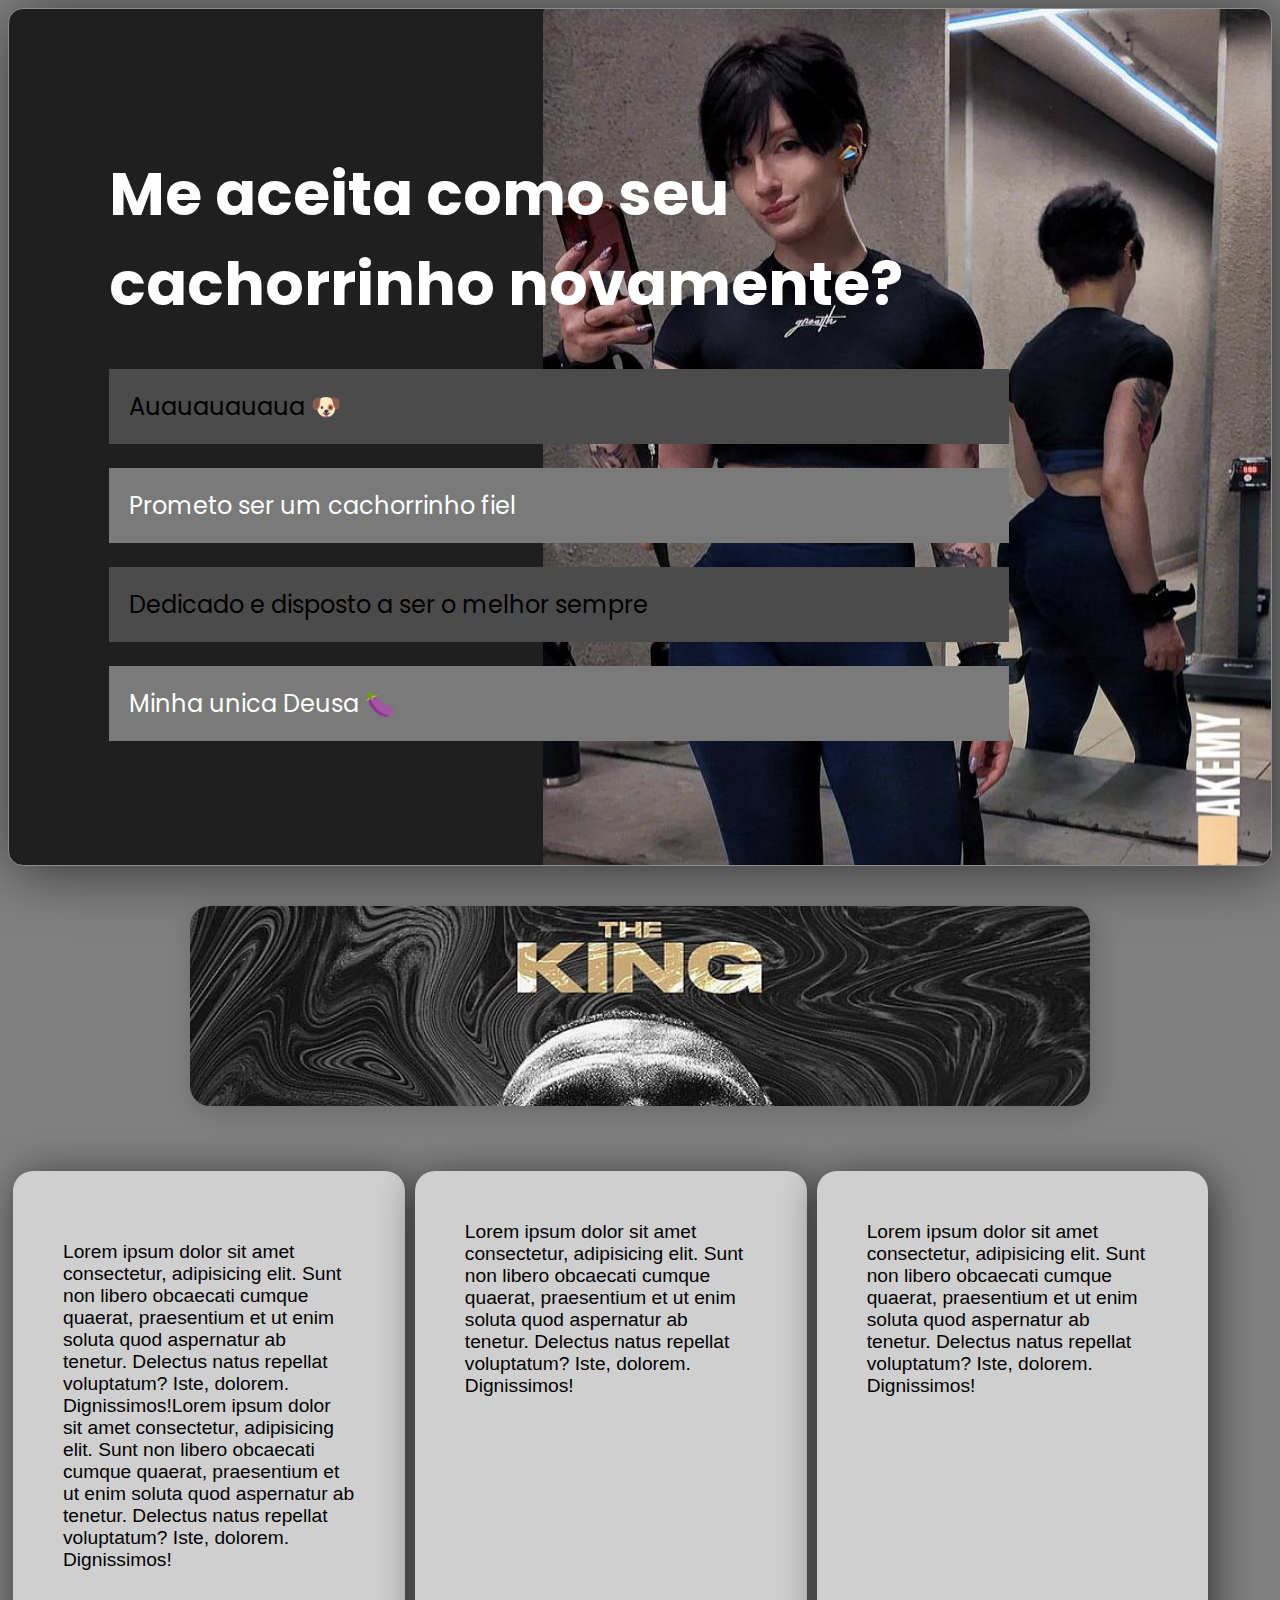
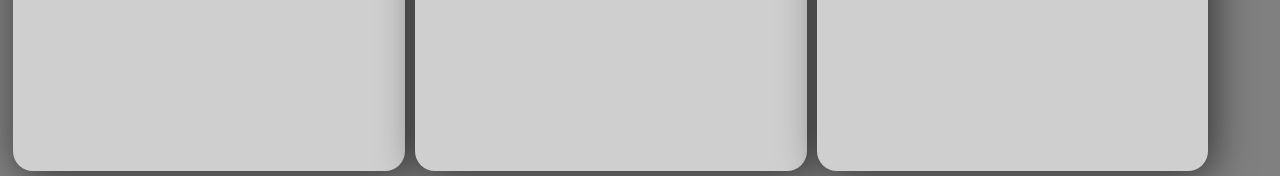
<file: html/index.html>
<!DOCTYPE html>
<html lang="pt-br">
<head>
    <meta charset="UTF-8">
    <meta name="viewport" content="width=device-width, initial-scale=1.0">
    <title>Me aceita de volta Deusa?</title>


    <!-- GOOGLE FONT-->

    <link rel="preconnect" href="https://fonts.googleapis.com">
<link rel="preconnect" href="https://fonts.gstatic.com" crossorigin>
<link href="https://fonts.googleapis.com/css2?family=Poppins:ital,wght@0,400;1,700&display=swap" rel="stylesheet">

<!-- CSS -->
    
    <link rel="stylesheet" type="text/css" href="estilos.css">
    
</head>
<body>

    <header>

        <div class="textoinicio">
            <h1> Me aceita como seu cachorrinho novamente? </h1>

           
        

            <p class="latido">Auauauauaua &#x1F436; </p>

         <div class="container">
            <p class="destaquetitulo">Prometo ser um cachorrinho fiel</p>
            <p>Dedicado e disposto a ser o melhor sempre</p>
            <p class="destaquetitulo">Minha unica Deusa &#x1F346; </p>
            
            </div>
        </div>
    </header>

    <section>

        

        <article>
           <div id="lebronjames">
            <img class="filtro" src="./img/lebron.jpg" alt="Lebron">
           </div>

           <div class="coluna"> <p>Lorem ipsum dolor sit amet consectetur, adipisicing elit. Sunt non libero obcaecati cumque quaerat, praesentium et ut enim soluta quod aspernatur ab tenetur. Delectus natus repellat voluptatum? Iste, dolorem. Dignissimos!Lorem ipsum dolor sit amet consectetur, adipisicing elit. Sunt non libero obcaecati cumque quaerat, praesentium et ut enim soluta quod aspernatur ab tenetur. Delectus natus repellat voluptatum? Iste, dolorem. Dignissimos!</p></div>
           <div class="coluna"> Lorem ipsum dolor sit amet consectetur, adipisicing elit. Sunt non libero obcaecati cumque quaerat, praesentium et ut enim soluta quod aspernatur ab tenetur. Delectus natus repellat voluptatum? Iste, dolorem. Dignissimos!</div>
           <div class="coluna"> Lorem ipsum dolor sit amet consectetur, adipisicing elit. Sunt non libero obcaecati cumque quaerat, praesentium et ut enim soluta quod aspernatur ab tenetur. Delectus natus repellat voluptatum? Iste, dolorem. Dignissimos!</div>

           


                
        </article>

        

    </section>

    



    <footer>


    </footer>

    
    
</body>
</html>
</file>
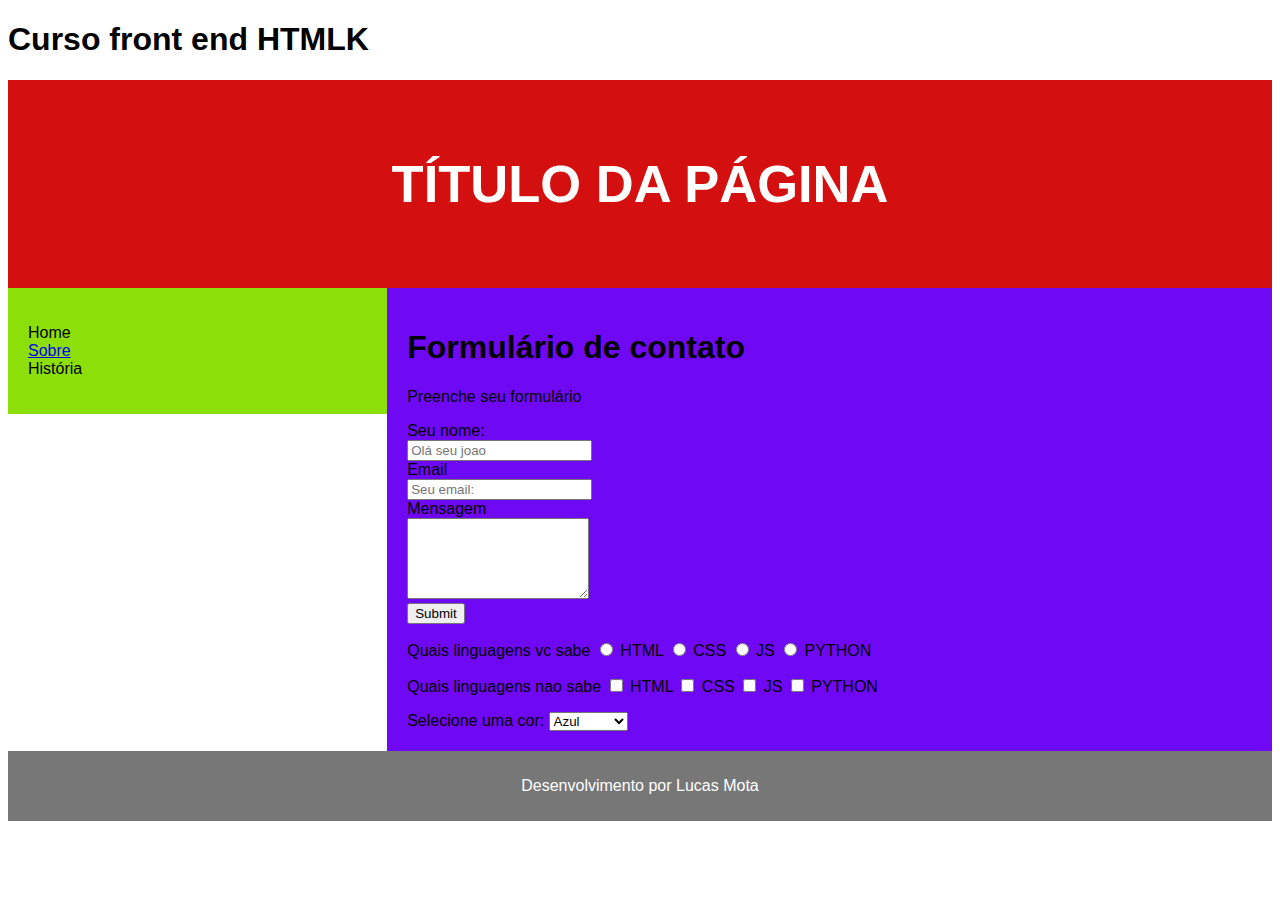
<file: html/aulanova5.html>
<!DOCTYPE html>
<html lang="pt-br">
<head>
    <meta charset="UTF-8">
    <meta name="viewport" content="width=device-width, initial-scale=1.0">
    <title>Layout testes</title>
    <style>
        * {
          box-sizing: border-box;
        }

        body {
          font-family: Arial, Helvetica, sans-serif;
        }

        /* Style the header */
        header {
          background-color: #d30f0f;
          padding: 30px;
          text-align: center;
          font-size: 35px;
          color: white;
        }

        /* Create two columns/boxes that floats next to each other */
        nav {
          float: left;
          width: 30%;
           
          background: #8ddf09;
          padding: 20px;
        }

        /* Style the list inside the menu */
        nav ul {
          list-style-type: none;
          padding: 0;
        }

        article {
          float: left;
          padding: 20px;
          width: 70%;
          background-color: #6f09f3;
        }

        /* Clear floats after the columns */
        section::after {
          background: #ccc;
          content: "";
          display: table;
          clear: both;
        }

        /* Style the footer */
        footer {
          background-color: #777;
          padding: 10px;
          text-align: center;
          color: white;
        }

        /* Responsive layout - makes the two columns/boxes stack on top of each other instead of next to each other, on small screens */
        @media (max-width: 600px) {
          nav, article {
            width: 100%;
            height: auto;
          }
        }
        </style>
</head>
<body>
    <h1>Curso front end HTMLK</h1>
    <header>
        <h2>TÍTULO DA PÁGINA</h2>
    </header>

    <section>
        <nav>
            <ul>
                <li>Home</li>
                <li><a href="#top"> Sobre</a></li>
                <li>História</li>
            </ul>
        </nav>

       

        <article>
            <h1>Formulário de contato</h1>
            <p>Preenche seu formulário</p>

            <form>
<div>
              <label for="nome">Seu nome:</label> <br>
              <input type="text" name="Nome" id="nome" placeholder="Olá seu joao">
</div>

<div>
              <label for="email">Email</label><br>
              <input type="email" name="Email" id="email" placeholder="Seu email:">
</div>
<DIV>
              <label for="mensagem">Mensagem</label><br>
              <textarea name="mensagem" rows="5" id="mensagem"></textarea>
</DIV>

<div>
              <input type="submit">
</div>



<div>
  <p>
              <label>Quais linguagens vc sabe</label>
              <input type="radio"> HTML
              <input type="radio"> CSS
              <input type="radio"> JS
              <input type="radio"> PYTHON
</p>
</div>

<div>
  <p>
              <label>Quais linguagens nao sabe</label>
              <input value="HTML" type="checkbox"> HTML
              <input value="CSS" type="checkbox"> CSS
              <input value="JS" type="checkbox"> JS
              <input value="PYTHON" type="checkbox"> PYTHON
</p>
</div>

<div>
              <label> Selecione uma cor: </label>
              <select>

                <option value="Verde"> Verde </option>
                <option value="Vermelho"> Vermelho </option>
                <option value="Amarelo"> Amarelo </option>
                <option value="Azul" selected> Azul </option>
              </select>
</div>

            </form>
            
           
        </article>
    </section>

    <footer>
        <p>Desenvolvimento por Lucas Mota</p>
    </footer>
   

</body>
</html>
</file>
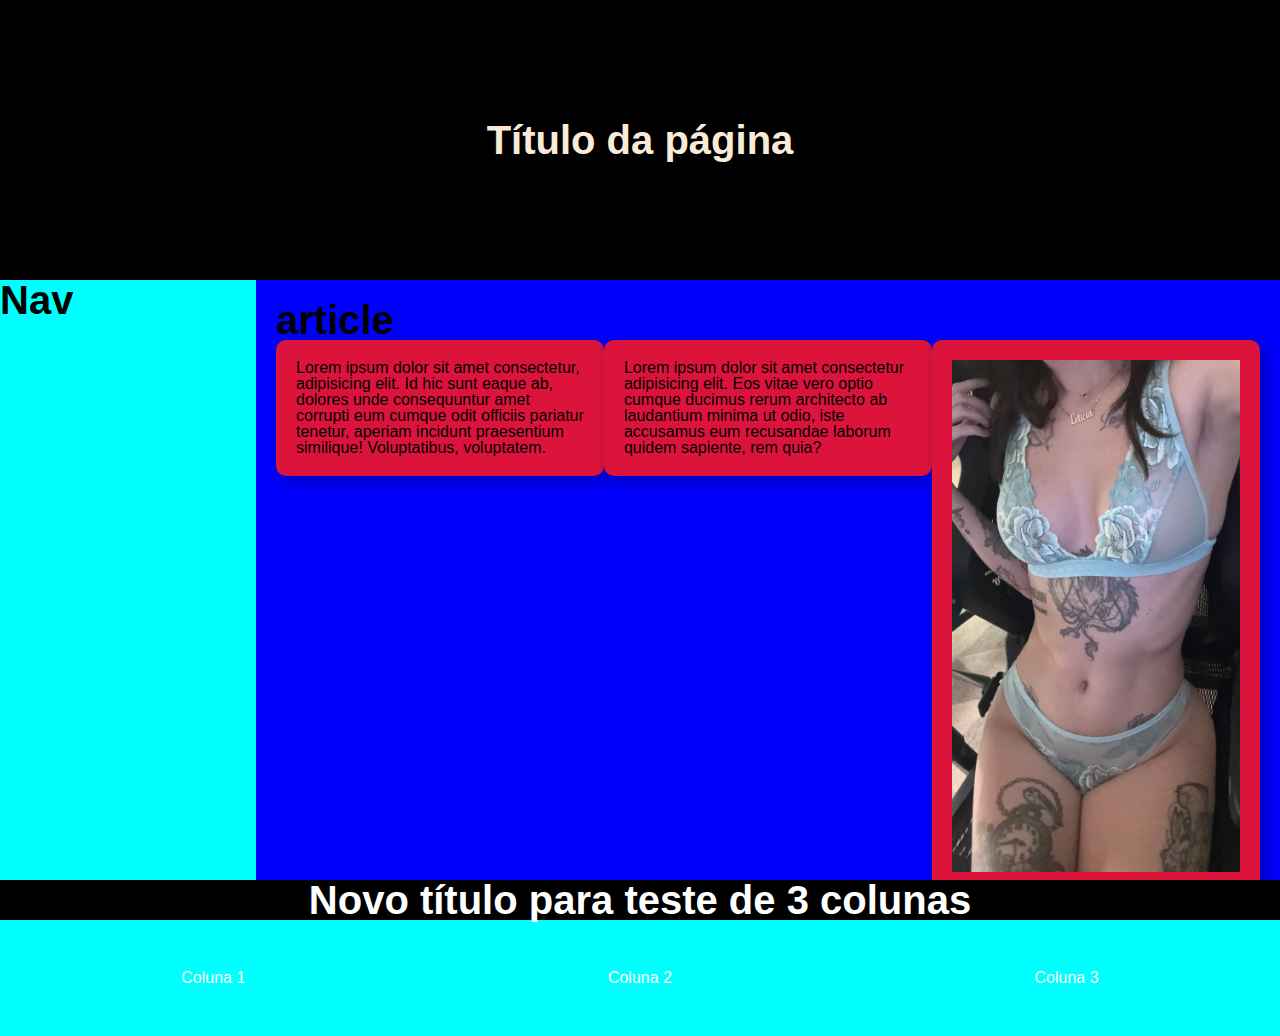
<file: html/responsividade.html>
<!DOCTYPE html>
<html lang="pt-br">
<head>
    <meta charset="UTF-8">
    <meta name="viewport" content="width=device-width, initial-scale=1.0">
    <link rel="stylesheet" type="text/css" href="reset.css">
    <link rel="stylesheet" type="text/css" href="responsivo.css">
    <title>Teste de responsividade</title>
</head>
<body>
    <header>
        <h1> Título da página</h1>
    </header>

    <section>
        <nav>
            <h1> Nav</h1>

        </nav>
        <article>
            <h1>article</h1>

            <div class="coluna"> Lorem ipsum dolor sit amet consectetur, adipisicing elit. Id hic sunt eaque ab, dolores unde consequuntur amet corrupti eum cumque odit officiis pariatur tenetur, aperiam incidunt praesentium similique! Voluptatibus, voluptatem.</div>
            <div class="coluna"> Lorem ipsum dolor sit amet consectetur adipisicing elit. Eos vitae vero optio cumque ducimus rerum architecto ab laudantium minima ut odio, iste accusamus eum recusandae laborum quidem sapiente, rem quia?</div>
            <div class="coluna"> <img src="./img/caputi.jpg" alt="capu"></div>
        </article>
    </section>
    
    <section>
        <div class="fucke">
            <h1> Novo título para teste de 3 colunas</h1>
            <div class="trescolunas">Coluna 1</div>
            <div class="trescolunas">Coluna 2</div>
            <div class="trescolunas">Coluna 3</div>
            
        </div>
    </section>
    
</body>
</html>
</file>
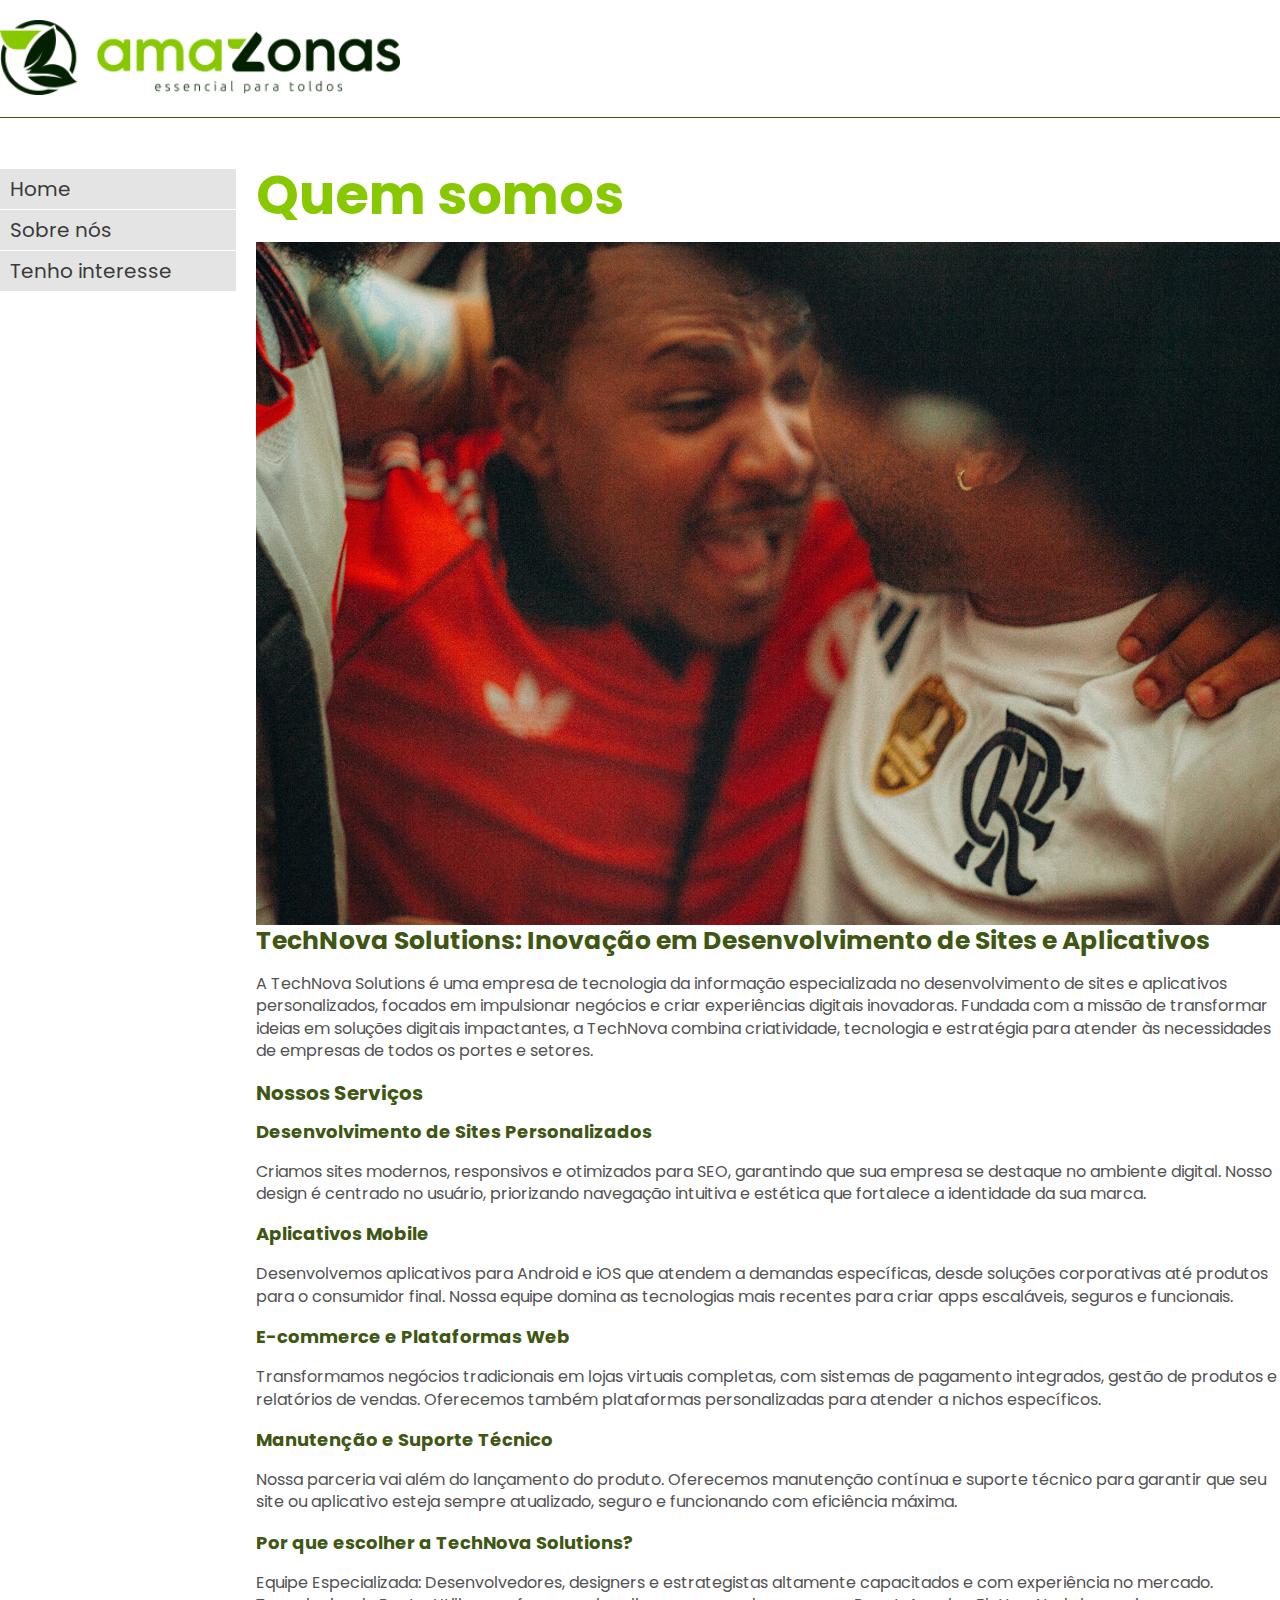
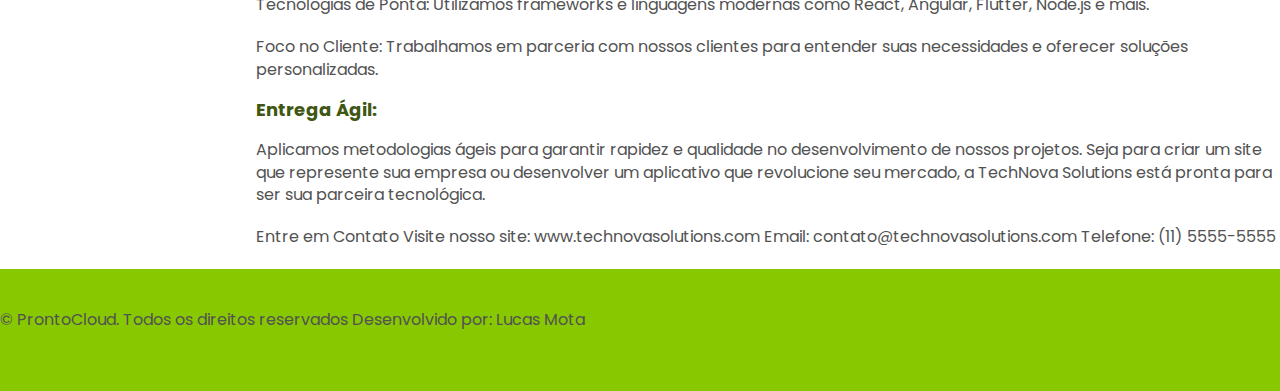
<file: html/prontocloud/index2.html>
<!DOCTYPE html>
<html lang="pt-br">
<head>
    <meta charset="UTF-8">
    <meta name="viewport" content="width=device-width, initial-scale=1.0">
    <link rel="stylesheet" href="../reset.css">
    <link rel="stylesheet" href="./css/styles.css">

    <!--Adicionar icone-->
    <link rel="shortcut icon" href="https://amazonaslonas.com.br/wp-content/uploads/2022/03/cropped-fsafs.png">

    <!--Google fonts-->
    <link rel="preconnect" href="https://fonts.googleapis.com">
<link rel="preconnect" href="https://fonts.gstatic.com" crossorigin>
<link href="https://fonts.googleapis.com/css2?family=Poppins:wght@300;400;700&display=swap" rel="stylesheet">

    <title>ProntoCloud</title>
</head>
<body>
    <div class="main-container">
    <header>
        <div class="container">
        <img src="./img/Amazonas-logotipo-1-1.png" alt="Amazonas Lonas">
    </div>
    </header>
    <section class="container-section">
        <nav>
            <ul>
                <li><a href="#">Home</a></li>
                <li><a href="#">Sobre nós</a></li>
                <li><a href="#">Tenho interesse</a></li>
            </ul>
        </nav>
        <article>

            

            <h1>Quem somos</h1>
            <img src="./img/GcNCoxeXAAAyXvi.jpg" alt="Vamos Flamengo">
            <h2>TechNova Solutions: Inovação em Desenvolvimento de Sites e Aplicativos</h2>
            <p>A TechNova Solutions é uma empresa de tecnologia da informação especializada no desenvolvimento de sites e aplicativos personalizados, focados em impulsionar negócios e criar experiências digitais inovadoras. Fundada com a missão de transformar ideias em soluções digitais impactantes, a TechNova combina criatividade, tecnologia e estratégia para atender às necessidades de empresas de todos os portes e setores.
            </p>
            <h3>Nossos Serviços</h3>
            <h4>Desenvolvimento de Sites Personalizados</h4>
            <p>Criamos sites modernos, responsivos e otimizados para SEO, garantindo que sua empresa se destaque no ambiente digital. Nosso design é centrado no usuário, priorizando navegação intuitiva e estética que fortalece a identidade da sua marca.</p>
            <h4>Aplicativos Mobile</h4>
            <p>Desenvolvemos aplicativos para Android e iOS que atendem a demandas específicas, desde soluções corporativas até produtos para o consumidor final. Nossa equipe domina as tecnologias mais recentes para criar apps escaláveis, seguros e funcionais.</p>
            <h4>E-commerce e Plataformas Web</h4>
            <p>Transformamos negócios tradicionais em lojas virtuais completas, com sistemas de pagamento integrados, gestão de produtos e relatórios de vendas. Oferecemos também plataformas personalizadas para atender a nichos específicos.</p>
            <h4>Manutenção e Suporte Técnico</h4>
            <p>Nossa parceria vai além do lançamento do produto. Oferecemos manutenção contínua e suporte técnico para garantir que seu site ou aplicativo esteja sempre atualizado, seguro e funcionando com eficiência máxima.</p>
            <h4>Por que escolher a TechNova Solutions?</h4>
            <p>Equipe Especializada: Desenvolvedores, designers e estrategistas altamente capacitados e com experiência no mercado.
Tecnologias de Ponta: Utilizamos frameworks e linguagens modernas como React, Angular, Flutter, Node.js e mais.</p>
            <p>Foco no Cliente: Trabalhamos em parceria com nossos clientes para entender suas necessidades e oferecer soluções personalizadas.</p>

            <h4>Entrega Ágil:</h4>
            <p>Aplicamos metodologias ágeis para garantir rapidez e qualidade no desenvolvimento de nossos projetos.
Seja para criar um site que represente sua empresa ou desenvolver um aplicativo que revolucione seu mercado, a TechNova Solutions está pronta para ser sua parceira tecnológica.</p>

            <p>Entre em Contato
            Visite nosso site: www.technovasolutions.com
            Email: contato@technovasolutions.com
            Telefone: (11) 5555-5555</p>     


         </article>

    </section>
    <footer>
        <div class="container">
       <p> &copy; ProntoCloud. Todos os direitos reservados
        <small>Desenvolvido por: Lucas Mota</small></p>
    </div>
    </footer>
    </div>
</body>
</html>
</file>
<file: html/estilos.css>
* {
    box-sizing: border-box;
      }

  html {
    font-family: Arial;
    background-color:grey;
    font-size: 65,5%;
  }

header {
    

    background-color: rgb(36, 36, 36);
    padding: 100px;
    border:1px solid rgb(141, 141, 141);
    text-align: left;
    margin-bottom: 40px;
    color: white;
    border-radius: 15px;
    box-shadow: 5px 5px 60px rgba(0, 0, 0, 0.6);
    background: rgb(31, 31, 31) url(./img/akemy.jpg) no-repeat top right;
    

}

.textoinicio {
    width: 900px;
}


header h1:hover {
    color: rgb(255, 217, 0);
}

.destaquetitulo {

    background: rgb(122, 122, 122);
    color: rgb(255, 255, 255);
    padding: 20px;
}

header p {
    background-color: rgb(75, 75, 75);
    color: black;
    padding: 20px;
}

h1 {

    font-family: "Poppins", serif;
    font-size: 60px;
    color: rgb(255, 255, 255);
}

.container, .latido {

    font-size: 1.5em;
    font-family: "Poppins", serif;
   
}



h2 {
    font-size: 40px;
    color: rgb(31, 30, 30);
}


.chamada {

    color: rgb(245, 8, 8);
    text-align: center;
    background-color: rgb(255, 255, 255);
    padding: 100px;
    border:2px solid grey ;
    border-radius: 15px;
    box-shadow: 5px 5px 30px rgba(0, 0, 0, 0.2);
    
}


.chamada h2, .chamada p {

    color: inherit;
    }

a {
    text-decoration: none;
    color: black;
    font-family: Arial;
}

a:hover {
    color: white;
    text-transform: uppercase;
    background: blue;
    
}

#lebronjames {
    width: 900px;
    height: 200px;
    border-radius: 20px;
    overflow: hidden;
    margin: auto;
    margin-bottom: 60px; 
    box-shadow: 5px 5px 30px rgba(0, 0, 0, 0.2);
     

}


#lebronjames img {
    width: 100%;
}


.filtro {    
    filter: grayscale(0%);
    }


.filtro:hover {
    
    filter: grayscale(100%) brightness(50%);  
}

section{
    width: 100%;
}

article {
    width: 100%;
}

.coluna {
    background-color: rgb(207, 207, 207);
    display: block;
    float: left;
    width: 31%;
    height: 600px;
    padding: 50px;
    margin: 5px;
    font-size: 1.2em;
    border-radius: 20px;
    box-shadow: 5px 5px 40px rgba(0, 0, 0, 0.6);
    
}

img {
    width: 100%;
    height: auto;
}


@media (max-width: 780px){
    .coluna {
        width: 100vw;
        background-color: brown;
    }
}

/* SMARTPHONE */


@media (max-width: 425px){
    .coluna {
        width: 100%;
        background-color:rgb(47, 0, 255);
    }
}
</file>
<file: html/responsivo.css>
* {
    box-sizing: border-box;
}

html {
    font-family: Arial, Helvetica, sans-serif;
    background-color: aliceblue;
}

h1 {
    font-size: 40px;
}

header{
    background-color: black;
    color: antiquewhite;
    padding: 120px;
    text-align: center;
    width: 100%;
}

body {
    width: 100%;
}

section {
    width: 100% ;
}

nav {
    width: 20%;
    background-color: aqua;
    display: block;
    float: left;
    height: 600px;
}

article{
    width: 80%;
    background-color: blue;
    display: block;
    float: left;
    height: 600px;
    padding: 20px;
}

.coluna{
    width: 33.33%;
    background-color: crimson;
    display: block;
    float: left;
    padding: 20px;
    border-radius: 10px;
    box-shadow: 5px 5px 15px rgba(0, 0, 0, 0.3);
}

.fucke {
    width: 100%;
    text-align: center;
    background-color: black;
    color: white;
    display: block;
    float: left;
}

.trescolunas{
    background-color: aqua;
    width: 33.33%;
    display: block;
    float: left;
    padding: 50px;
}

.coluna img{
    width: 100%;
}



@media (max-width:425px){
    nav,
    article, .coluna {
        width: 100%;
    }
}
</file>
<file: html/prontocloud/css/styles.css>
*  {
    
}

html {
    font-size: 62.5%;
}

body {
    background-color: #ffffff;
    width: 100%

}

.main-container{
    display: block;
    width: 100%;
    margin: 0 auto;   
}

.container {
    display: block;
    float: left;    
    width: 100%;
    margin: 0 auto;
    
}


h1{
    font-size: 5.4rem;
    color: #87c801;
    font-family: "Poppins", serif;
    margin-bottom: 20px;
}

h2{
    font-size: 2.5rem;
    color: #405713;
    font-family: "Poppins", serif;
    margin-bottom: 20px;
}

h3{
    font-size: 2.0rem;
    color: #405713;
    font-family: "Poppins", serif;
    margin-bottom: 20px;
}

h4{
    font-size: 1.8rem;
    color: #405713;
    font-family: "Poppins", serif;
    margin-bottom: 20px;
}

p {
    font-size: 1.6rem;
    font-family: "Poppins", serif;
    color: #525252;
    margin-bottom: 20px;
    line-height: 1.4;
}
header {
    padding: 20px 0px 20px 0;
    display: block;
    float: left;
    width: 100%;
    margin-bottom: 50px;
    border-bottom: 1px solid #405713;
}

section {
    font-size: 1.5rem;
    width: 100%;
    background-color: aqua;
}

section nav {
    display: block;
    float: left;
    width: 20%;
}

nav li {
    background-color: #e4e4e4;
    margin: 1px 20px 1px 0px;
    padding: 10px;
    
}

nav li:hover {
    background-color: #87c801;
    color: #e4e4e4;
}

nav a {
    text-decoration: none;
    color: #3a3a3a;
    font-size: 2.0rem;
    font-family: "Poppins", serif;
}

nav a:hover {
    color: #fff;
}


section article {
    display: block;
    float: left;
    width: 80%;
    padding: 0px 0px 0px 0px;
}

footer{
    display: block;
    float: left;
    width: 100%;
    background-color: #87c801;    
    padding: 40px 0px 40px 0;
    
    
}

img {
    width: 100%;
    height: auto;
}

.container img {
    width: 400px;
}

.container-section {
    width: 100%;

    
}

@media (max-width: 425px){
    section article,
    section nav {
        width: 100%;
    }
    nav li {
        margin: 5px 0px 1px 0px;        
    }

    .container img {
        width: 300px;
        margin: 0 auto;
    }
}
</file>
